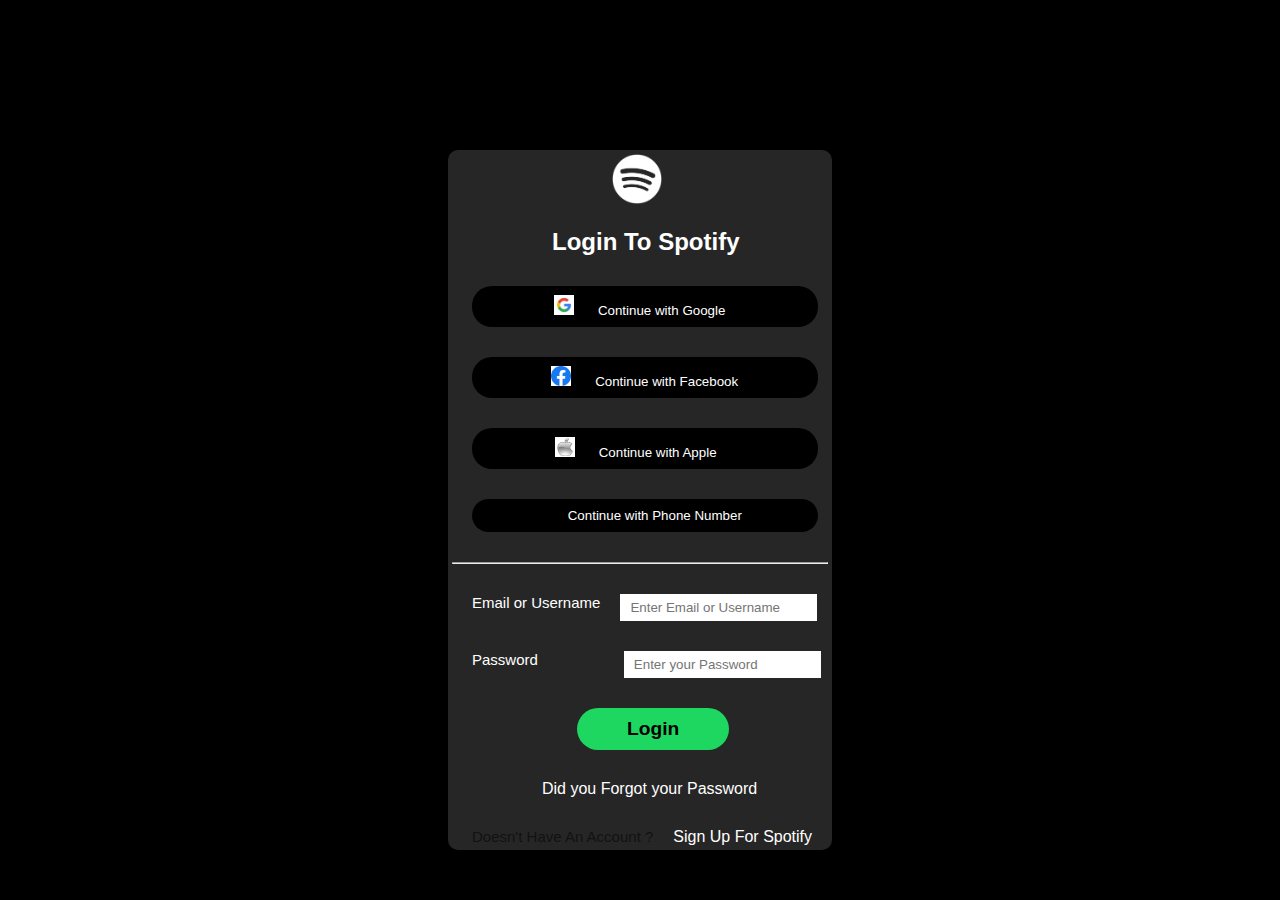
<file: login.html>
<!DOCTYPE html>
<html lang="en">

<head>
  <meta charset="UTF-8">
  <meta name="viewport" content="width=device-width, initial-scale=1.0">
  <link rel="stylesheet" href="css/login.css">
  <link rel="icon" href="assets/Images/spotify-icon.webp">
  <title>Spotify Login</title>
</head>

<body>
  <div class="main">
    <div class="img">
      <a href="index.html">
        <img class="logo-img" src="img/Spotify_Primary_Logo_RGB_Black.png" alt="spotify Logo">
      </a>
    </div>
    <div>
      <h2>Login To Spotify</h2>
    </div>
    <div class="opt">
      <button class="btn">
        <img class="logo google-logo" src="img/google.jpg" alt="google logo">
        <span class="hi">Continue with Google</span>
      </button>
    </div>
    <div class="opt">
      <button class="btn">
        <img class="logo" src="img/facebook.jpg" alt="google logo">
        <span class="hi">Continue with Facebook</span>
      </button>
    </div>
    <div class="opt">
      <button class="btn">
        <img class="logo app-logo" src="img/bmc.jpg" alt="google logo">
        <span class="hi">Continue with Apple</span>
      </button>
    </div>
    <div class="opt">
      <button class="btn">
        <span class="hi">Continue with Phone Number</span>
      </button>
    </div>
    <hr>
    <div class="opt">
      <div class="para">Email or Username</div>
      <input type="text" placeholder="Enter Email or Username" class="input">
    </div>
    <div class="opt">
      <div class="para">Password</div>
      <input type="password" placeholder="Enter your Password" class="input pass-input">
    </div>
    
    <div class="opt">
      <button class="log-btn">Login</button>
    </div>
    <div class="opt">
      <a class="ref" href="#">Did you Forgot your Password</a>
    </div>
    <div class="opt">
      <div class="para para-op">Doesn't Have An Account ?</div>
      <a class="btn-log" href="#">Sign Up For Spotify</a>
    </div>
  </div>
</body>

</html>
</file>
<file: css/login.css>
*{
  margin: 0;
  padding: 0;
  box-sizing: border-box;
  font-family: arial;
}
body{
  display: flex;
  align-items: center;
  justify-content: center;
  height: 100vh;
  background-color:black;
  position: relative;
  padding-top: 70px;
}
.main{
  display: block;
  border:4px solid rgb(38 38 38);
  border-radius: 10px;
  width:30vw;
  background-color: rgb(38 38 38);
  margin-top:30px;
  height:100; 
}
.logo-img{
  width:50px;
  height: auto;
  filter: invert(1);
  margin-bottom: 20px;
  align-self: center;
  margin-left: 160px;
}

.main.div{
  align-items: center;
}
.opt{
  display: flex;
  align-items: flex-start;
  justify-content:flex-start;
  margin:10px 0px 0px 20px;
  margin-top: 30px;
}
h2{
  margin-left: 100px;
  margin-bottom: 30px;
  color: white;
}
.btn{
  background-color: black;
  border-radius:20px;
  padding: 9px 30px;
  padding-bottom: 9px;
  width:27vw;
  cursor: pointer;
  outline: none;
  border: none;
  color: white;
}
.logo{
  width:20px;
}
.hi{
  margin-left: 20px;
  color: white;
}
hr{
  margin:30px 0px;
  color:rgb(18 18 18);
}
.para{
  margin-right: 20px;
  color:white;
  font-size:15px;
}
.pass-input{
  margin-left: 66px;
}
.log-btn{
  margin-left: 105px;
  background-color: rgb(30 215 96);
  padding:10px 50px;
  border-radius: 30px;
  cursor:pointer;
  color:black;
  font-weight: 700;
  font-size: larger;
  border:none;
}
.ref{
  margin-left:70px;
}
.para-op{
  opacity: 10;
  color: rgb(18 18 18);
}
.input{
  padding: 6px 10px;
  outline: none;
  color:black;
  border:none;
}

.btn:hover{
  background-color:rgb(30 215 96);
  color:black;
}
.ref,.btn-log{
  text-decoration: none;
  color:white;
}

.btn-log:hover{
  color: rgb(30 215 96);
}
.ref:hover{
  color: rgb(30 215 96);
}

.app-logo{
  margin-left:-18px;
}
.google-logo{
  margin-left:-10px;
}
</file>
